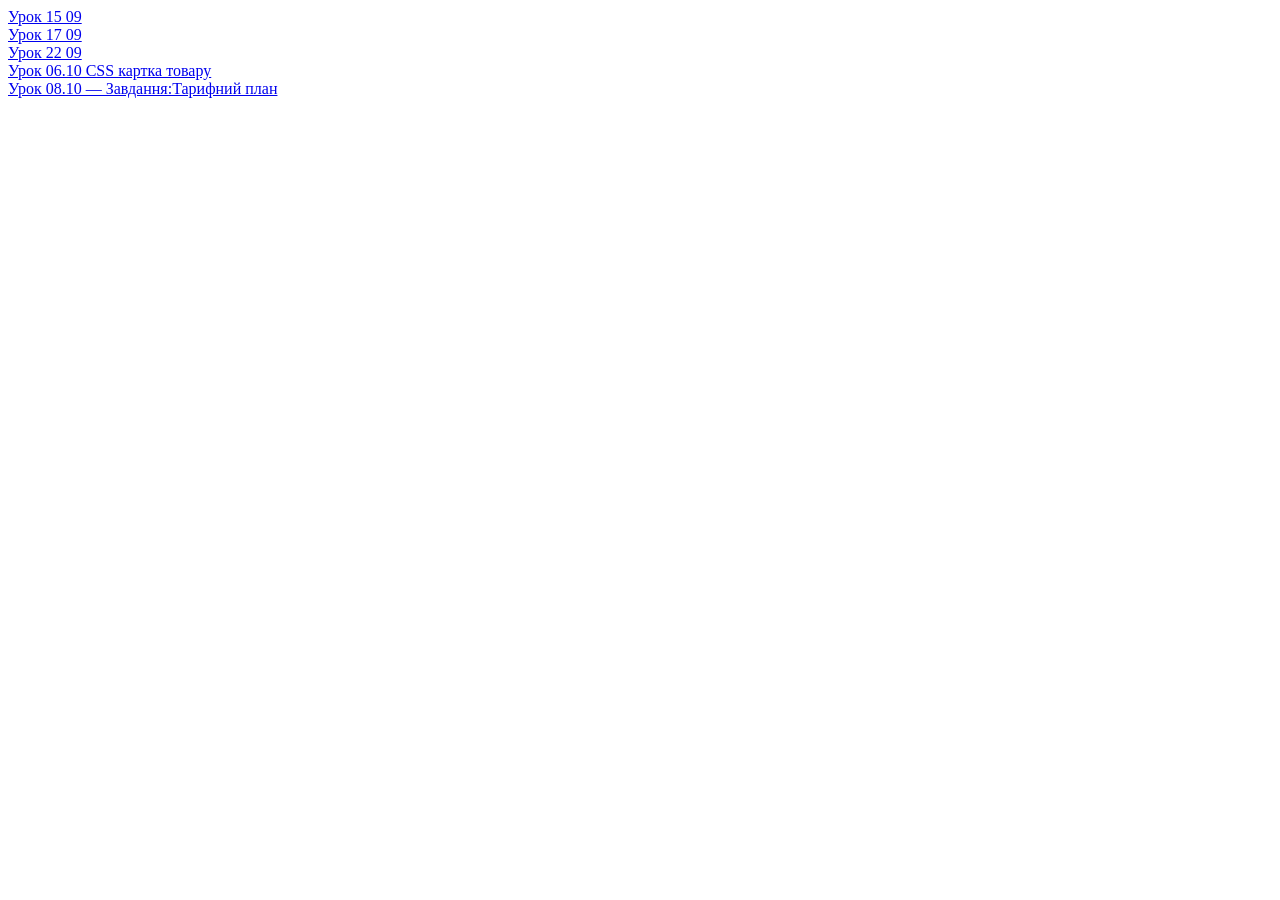
<file: index.html>
<!DOCTYPE html>
<html lang="uk">
<head>
    <meta charset="UTF-8">
    <title>Урок 15.09 - Списки HTML</title>
</head>
<body>
    <a href="lesson_15_09.html">Урок 15 09</a>
    <br>
    <a href="lesson_17_09.html">Урок 17 09</a>
    <br>
    <a href="lesson_22_09.html">Урок 22 09</a>
    <br>
    <a href="lesson.06.10/lessom.06.10.html">Урок 06.10 CSS картка товару</a>
      <br>
   <a href="lesson.08.10_pricing/lesson_08_10.html">Урок 08.10 — Завдання:Тарифний план</a>
</body>
</html>
</file>
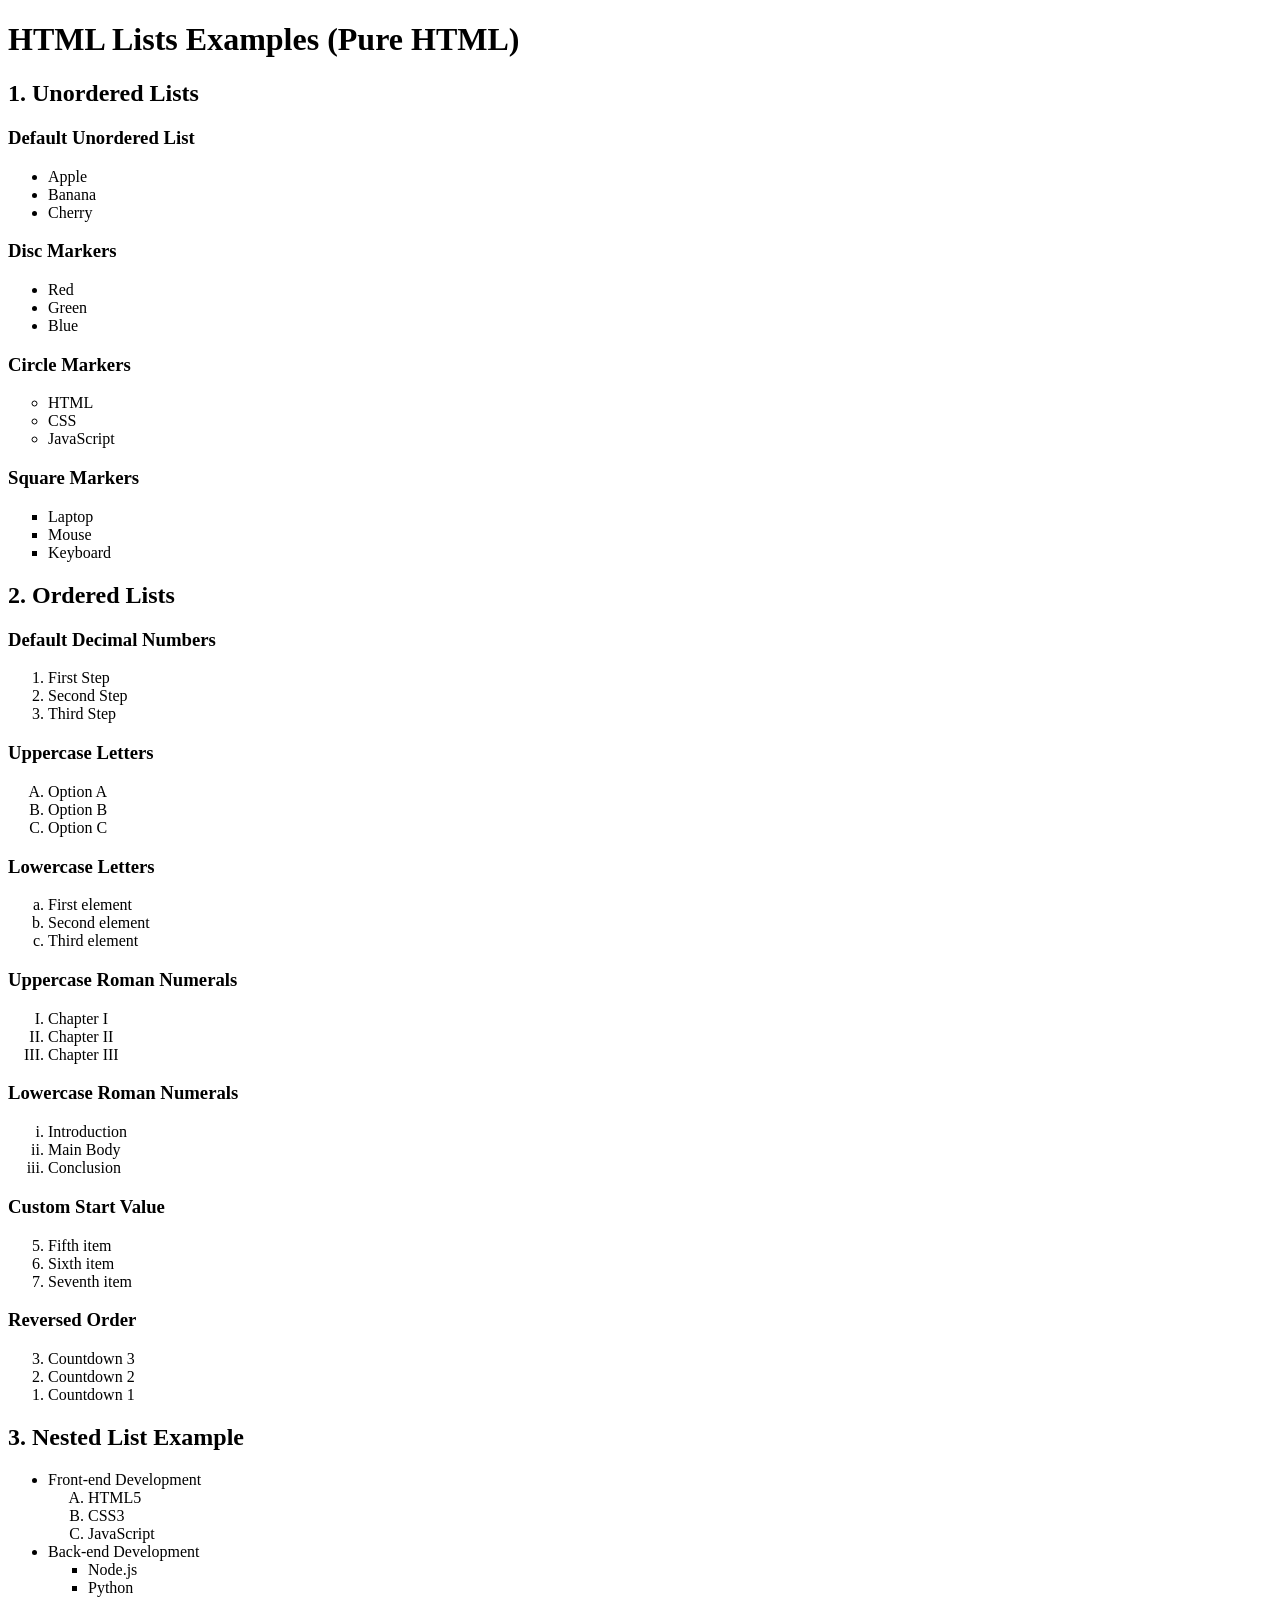
<file: lesson_15_09.html>
<!DOCTYPE html>
<html lang="uk">
<head>
    <meta charset="UTF-8">
    <title>Урок 15.09 - Списки HTML</title>
</head>
<body>
    <h1>HTML Lists Examples (Pure HTML)</h1>
    <h2>1. Unordered Lists</h2>
    <h3>Default Unordered List</h3>
    <ul type="1" reversed>
        <li>Apple</li>
        <li>Banana</li>
        <li>Cherry</li>
    </ul>
    <h3>Disc Markers</h3>
    <ul>
     <li> Red</li>
    <li>Green</li>
     <li>Blue</li>
    </ul>
    <h3>Circle Markers</h3>
    <ul type="Circle">
        <li>HTML</li>
        <li>CSS</li>
        <li>JavaScript</li>
    </ul>
    <h3>Square Markers</h3>
    <ul type="Square">
        <li>Laptop</li>
        <li>Mouse</li>
        <li>Keyboard</li>
    </ul>
    <h2>2. Ordered Lists</h2>
    <h3>Default Decimal Numbers</h3>
    <ol type="1">
        <li>First Step</li>
        <li>Second Step</li>
        <li>Third Step</li>
    </ol>
    <h3>Uppercase Letters</h3>
    <ol type="A">
        <li>Option A</li>
        <li>Option B</li>
        <li>Option C</li>
    </ol>
    <h3>Lowercase Letters</h3>
    <ol type="a">
        <li> First element</li>
        <li>Second element</li>
        <li>Third element</li>
    </ol>
   <h3>Uppercase Roman Numerals</h3>
   <ol type="I">
        <li>Chapter I</li>
        <li>Chapter II</li>
        <li>Chapter III</li>
   </ol>
    <h3>Lowercase Roman Numerals</h3>
    <ol type="i">
        <li> Introduction</li>
        <li>Main Body</li>
        <li>Conclusion</li>
    </ol>
    <h3>Custom Start Value</h3>
    <ol start="5">
        <li>Fifth item</li>
        <li>Sixth item</li>
        <li>Seventh item</li>
    </ol>
    <h3>Reversed Order </h3>
    <ol reversed>
        <li>Countdown 3</li>
        <li>Countdown 2</li>
        <li>Countdown 1</li>
    </ol>
    <h2>3. Nested List Example</h2>
    
    <ul type="disc">
        <li>Front-end Development
            <ol type="A">
                <li>HTML5</li>
                <li>CSS3</li>
                <li>JavaScript</li>
            </ol>
        </li>
    
        <li>Back-end Development
            <ul type="square">
                <li>Node.js</li>
                <li>Python</li>
                <li>PHP</li>
            </ul>
        </li>
    </ul>
        
</body>
</html>
</file>
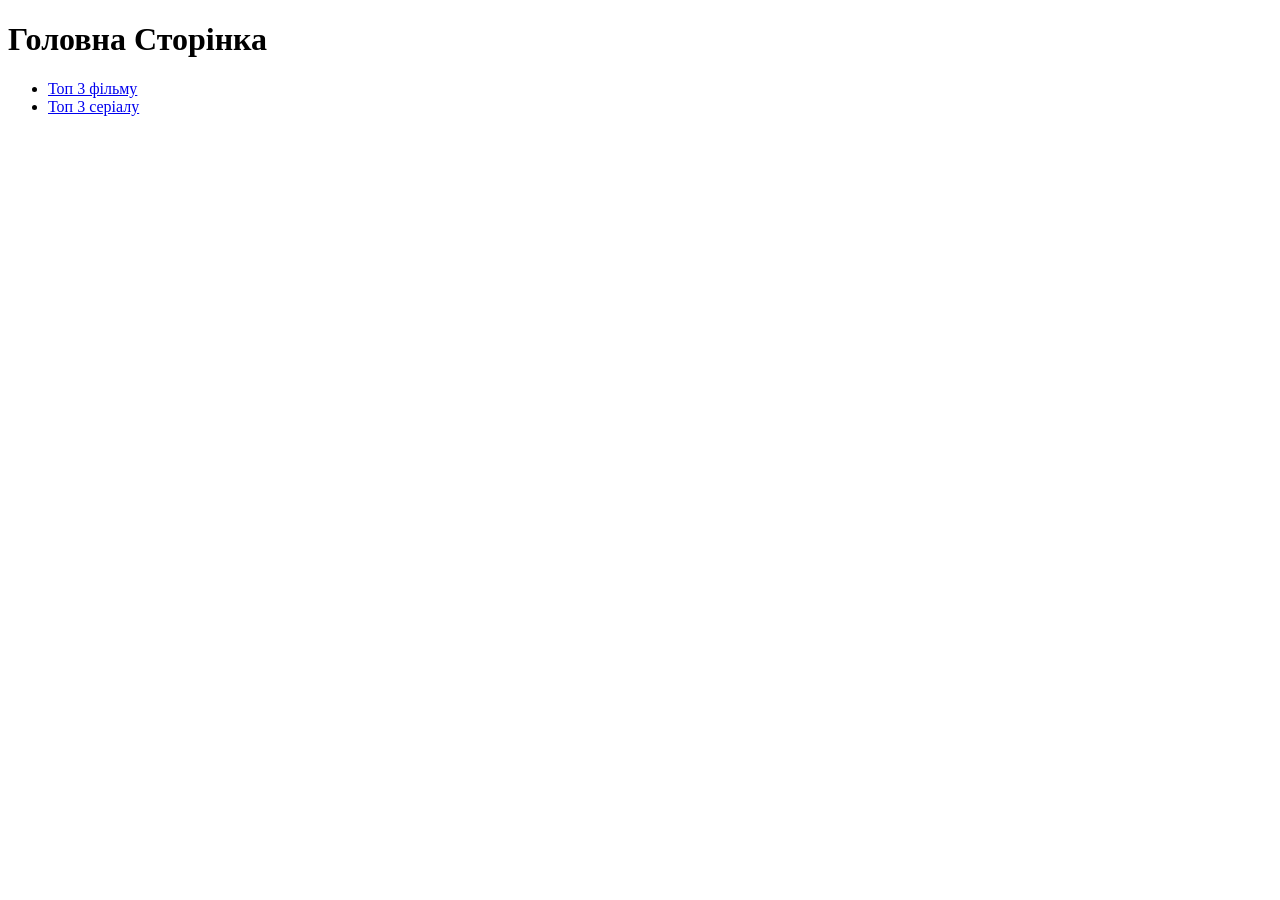
<file: lesson_17_09.html>
<!DOCTYPE html>
<html lang="en">
<head>
    <meta charset="UTF-8">
    <meta name="viewport" content="width=device-width, initial-scale=1.0">
    <title> Головна - Урок 17.09</title>
</head>
<body>
    <h1>Головна Сторінка</h1>
    <ul>
        <li>
            <a href="lesson.17.09/films.html" target="_blank">Топ 3 фільму</a>
        </li>
        <li>
            <a href="lesson.17.09/serials.html" target="_blank">Топ 3 серіалу</a>
        </li>
    </ul>
</body>
</html>
</file>
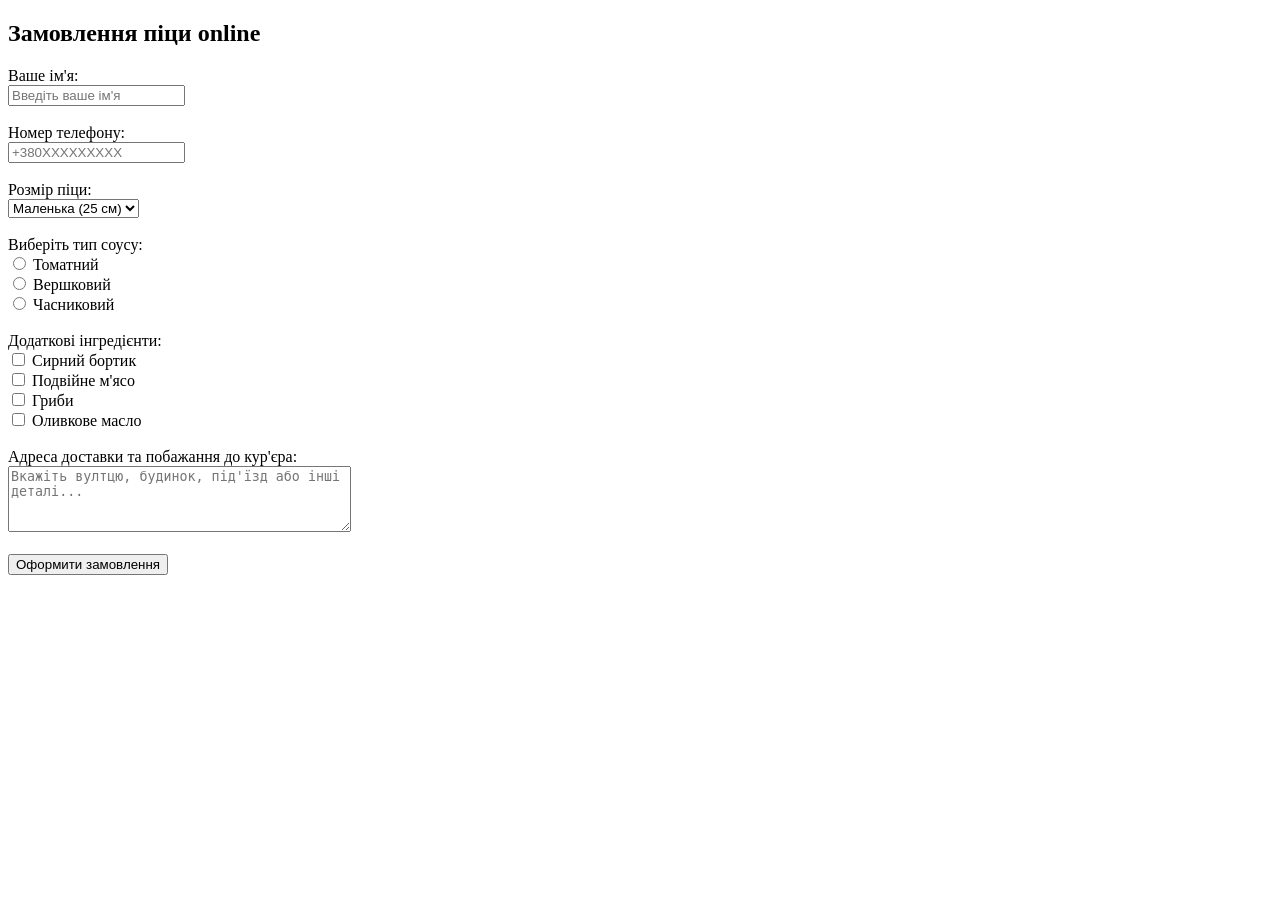
<file: lesson_22_09.html>
<!DOCTYPE html>
<html lang="en">
<head>
    <meta charset="UTF-8">
    <meta name="viewport" content="width=device-width, initial-scale=1.0">
    <title>Document</title>
</head>
<body>
    <h2>Замовлення піци online</h2>
    <label for="name">Ваше ім'я:</label>
    <br>
    <input type="text" id="name" name="name" placeholder="Введіть ваше ім'я">
    <br>
    <br>
    <label for="phone">Номер телефону:</label>
    <br>
    <input type="tel" id="phone" name="phone" placeholder="+380XXXXXXXXX">
    <br>
    <br>
    <label for="size">Розмір піци:</label>
    <br>
    <select name="size" id="size">
        <option value="small">Маленька (25 см)</option>
        <option value="medium">Середня (30 см)</option>
        <option value="large">Велика (40 см)</option>
    </select>
    <br>
    <br>
    <label>Виберіть тип соусу:</label>
    <br>
    <input type="radio" id="tomato" name="sauce" value="tomato">
    <label for="tomato">Томатний</label>
    <br>
    <input type="radio" id="cream" name="sauce" value="cream">
    <label for="cream">Вершковий</label>
    <br>
    <input type="radio" id="garlic" name="sauce" value="cream">
    <label for="garlic">Часниковий</label>
    <br>
    <br>
    <label>Додаткові інгредієнти:</label>
    <br>
    <input type="checkbox" id="cheese_crust" name="extras" value="cheese_crust">
    <label for="cheese_crust">Сирний бортик</label>
    <br>
    <input type="checkbox" id="double_meat" name="extras" value="double_meat">
    <label for="double_meat">Подвійне м'ясо</label>
    <br>
    <input type="checkbox" id="mashrooms" name="extras" value="mashrooms">
    <label for="mashrooms">Гриби</label>
    <br>
    <input type="checkbox" id="olive_oil" name="extras" value="olive_oil">
    <label for="olive_oil">Оливкове масло</label>
    <br>
    <br>
    <label for="address">Адреса доставки та побажання до кур'єра:</label>
    <br>
<textarea name="address" id="address" rows="4" cols="40" placeholder="Вкажіть вултцю, будинок, під'їзд або інші деталі..."></textarea>
    <br>
    <br>
<button type="submit">Оформити замовлення</button>
</body>
</html>
</file>
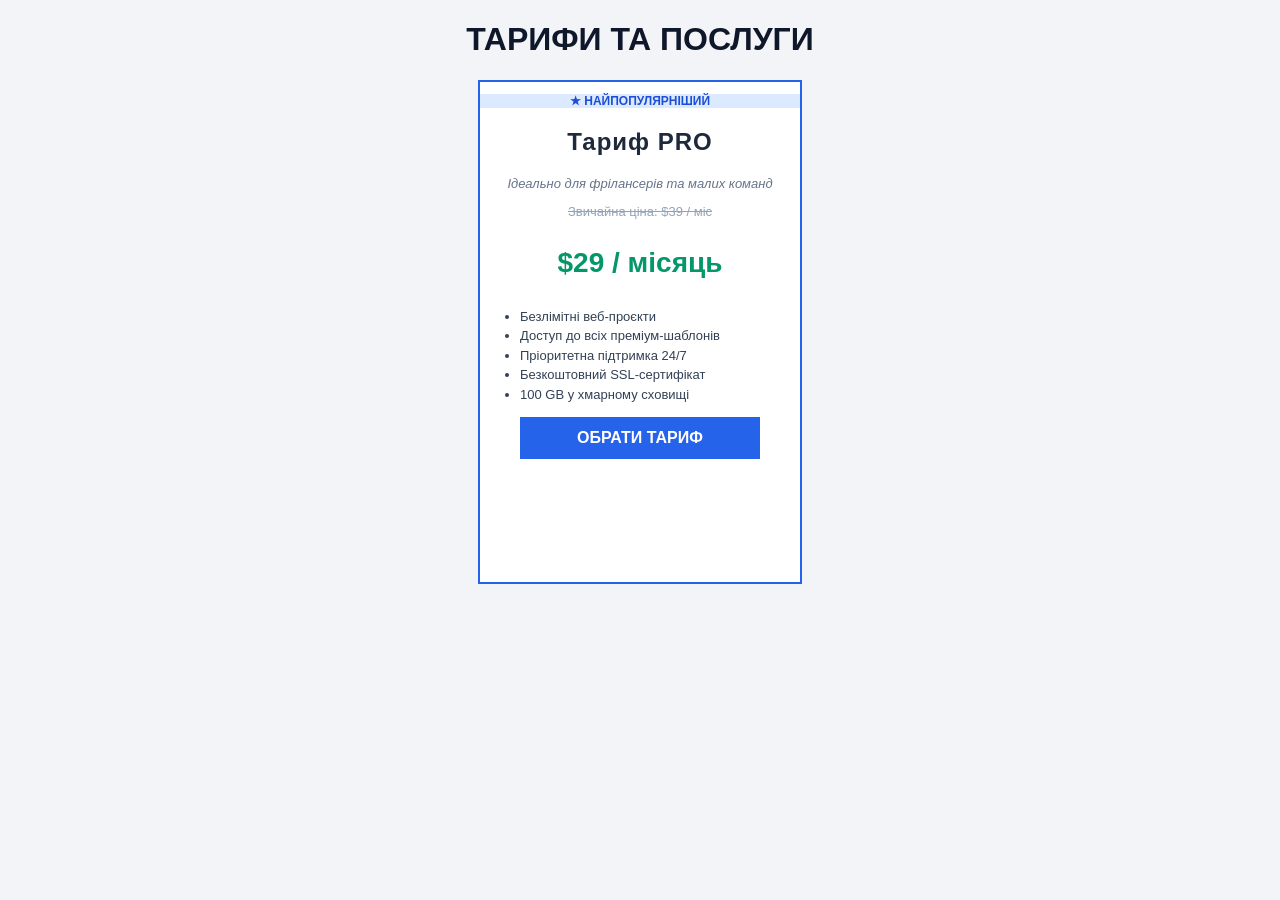
<file: lesson.08.10_pricing/lesson_08_10.html>
<!DOCTYPE html>
<html lang="uk">
<head>
    <meta charset="UTF-8">
    <title>Урок 08.10 - Картка тарифного плану</title>
    <link rel="stylesheet" href="style.css">
</head>
<body>

    <h1 id="pricing-header">Тарифи та послуги</h1>

    <!-- Головний блок картки тарифу -->
    <div class="plan-card">
        <!-- Бейдж / Мітка тарифу -->
        <p class="plan-badge">★ Найпопулярніший</p>

        <!-- Назва тарифного плану -->
        <h2 class="plan-title">Тариф PRO</h2>

        <!-- Призначення тарифу -->
        <p class="plan-subtitle">Ідеально для фрілансерів та малих команд</p>

        <!-- Стара ціна -->
        <p class="price-old">Звичайна ціна: $39 / міс</p>

        <!-- Нова / Акційна ціна -->
        <p class="price-main">$29 / місяць</p>

        <!-- Перелік можливостей -->
        <ul class="plan-features">
            <li>Безлімітні веб-проєкти</li>
            <li>Доступ до всіх преміум-шаблонів</li>
            <li>Пріоритетна підтримка 24/7</li>
            <li>Безкоштовний SSL-сертифікат</li>
            <li>100 GB у хмарному сховищі</li>
        </ul>

        <!-- Кнопка вибору -->
        <a class="btn-select" href="#">Обрати тариф</a>
    </div>

</body>
</html>
</file>
<file: lesson.08.10_pricing/style.css>
body {
    background-color: #f2f4f7;
    font-family: Arial, sans-serif;
}

#pricing-header {
    text-align: center;
    text-transform: uppercase;
    color: #0f172a;
}

.plan-card {
    width: 320px;
    height: 500px;
    background-color: #ffffff;
    text-align: center;
    border: 2px solid #2563eb;
    margin: 0 auto;
}

.plan-badge {
    background-color: #dbeafe;
    color: #1d4ed8;
    font-weight: bold;
    font-size: 12px;
    text-transform: uppercase;
}

.plan-title {
    font-size: 24px;
    font-weight: bold;
    color: #1e293b;
    letter-spacing: 1px;
}

.plan-subtitle {
    font-size: 13px;
    font-style: italic;
    color: #64748b;
}

.price-old {
    font-size: 13px;
    color: #94a3b8;
    text-decoration: line-through;
}

.price-main {
    font-size: 28px;
    font-weight: bold;
    color: #059669;
}

.plan-features {
    text-align: left;
    font-size: 13px;
    color: #334155;
    line-height: 1.5;
}

.btn-select {
    display: inline-block;
    width: 240px;
    height: 42px;
    background-color: #2563eb;
    color: #ffffff;
    text-decoration: none;
    text-transform: uppercase;
    font-weight: bold;
    text-align: center;
    line-height: 42px;
}
</file>
